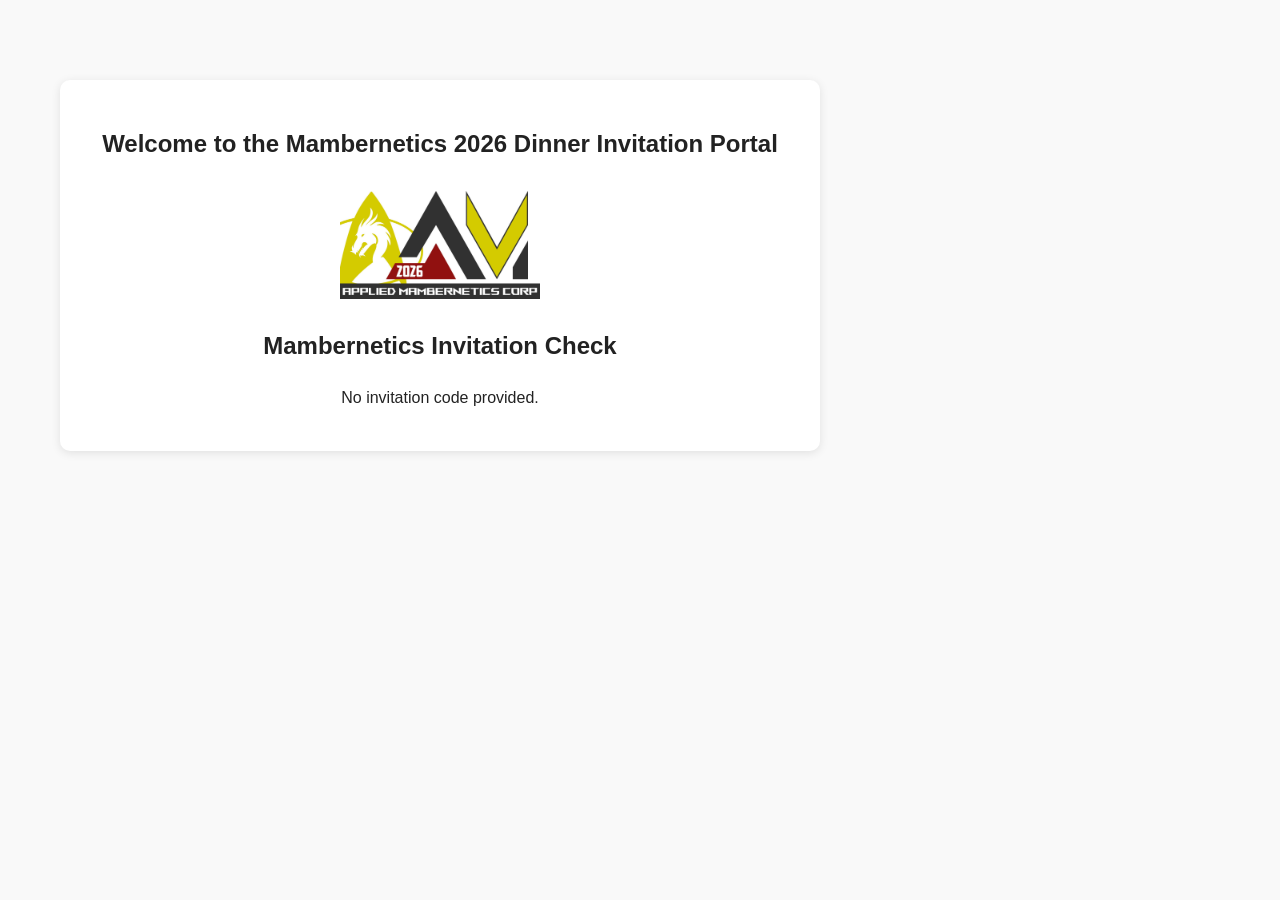
<file: index.html>
<!DOCTYPE html>
<html>
<head>
  <title>Mambernetics Invite Router</title>
  <link rel="icon" href="images/favicon.ico" type="image/x-icon"/>
  <link rel="stylesheet" href="styles.css">
</head>

<body style="font-family: Arial; text-align: center; margin-top: 80px;">
  <div class="container">

    <div class="card">

<h2>Welcome to the Mambernetics 2026 Dinner Invitation Portal</h2>  
<img src="images/logo.jpg" alt="Logo" style="max-width: 200px;">
  <h2>Mambernetics Invitation Check</h2>
  <p id="status">Loading...</p>
  
  </div>

  </div>
<script>

const DEBUG = false;

const formBaseUrl =
  "https://docs.google.com/forms/d/e/1FAIpQLSeDNLcKMmbQiuglu6eKyJZtPNrqDWbvDxGQ-BBvwXv3ro_XfA/viewform?usp=pp_url&entry.1068490562=";

/* =========================
   STATE
   ========================= */
let invites = {};
let code = "";

/* =========================
   1. INPUT PHASE
   ========================= */
function getCodeFromUrl() {
  const params = new URLSearchParams(window.location.search);
  return params.get("code");
}

/* =========================
   2. LOAD PHASE
   ========================= */
async function loadInvites() {
  try {
    const res = await fetch("invites.json?v=" + Date.now());
    invites = await res.json();

    runApp(); // ONLY runs AFTER data is ready

  } catch (err) {
    document.getElementById("status").innerText =
      "Failed to load invitation data.";
    console.error(err);
  }
}

/* =========================
   3. RUN PHASE (CORE LOGIC)
   ========================= */
function runApp() {

  const redirectDelay = DEBUG ? 8000 : 2000;

  const cleanCode = (getCodeFromUrl() || "").trim().toUpperCase();
  const invite = invites[cleanCode];

  if (DEBUG) {
    console.log("Code received:", cleanCode);
    console.log("Invite lookup result:", invite);
  }

  if (!cleanCode) {
    document.getElementById("status").innerText =
      "No invitation code provided.";
    return;
  }

  if (invite && invite.status === "active") {

    const finalUrl = formBaseUrl + encodeURIComponent(cleanCode);

    if (DEBUG) {
      document.getElementById("status").innerHTML =
        "Valid invite.<br><br>" +
        "Redirecting in " + (redirectDelay / 1000) + " seconds...";
    } else {
      document.getElementById("status").innerText =
        "Valid invite. Redirecting...";
    }

    setTimeout(() => {
      window.location.href = finalUrl;
    }, redirectDelay);

  } else {

    document.getElementById("status").innerText =
      "This invitation link appears invalid or expired.";
  }
}

/* =========================
   START APP (ONLY ENTRY POINT)
   ========================= */
loadInvites();

</script>

</body>
</html>
</file>
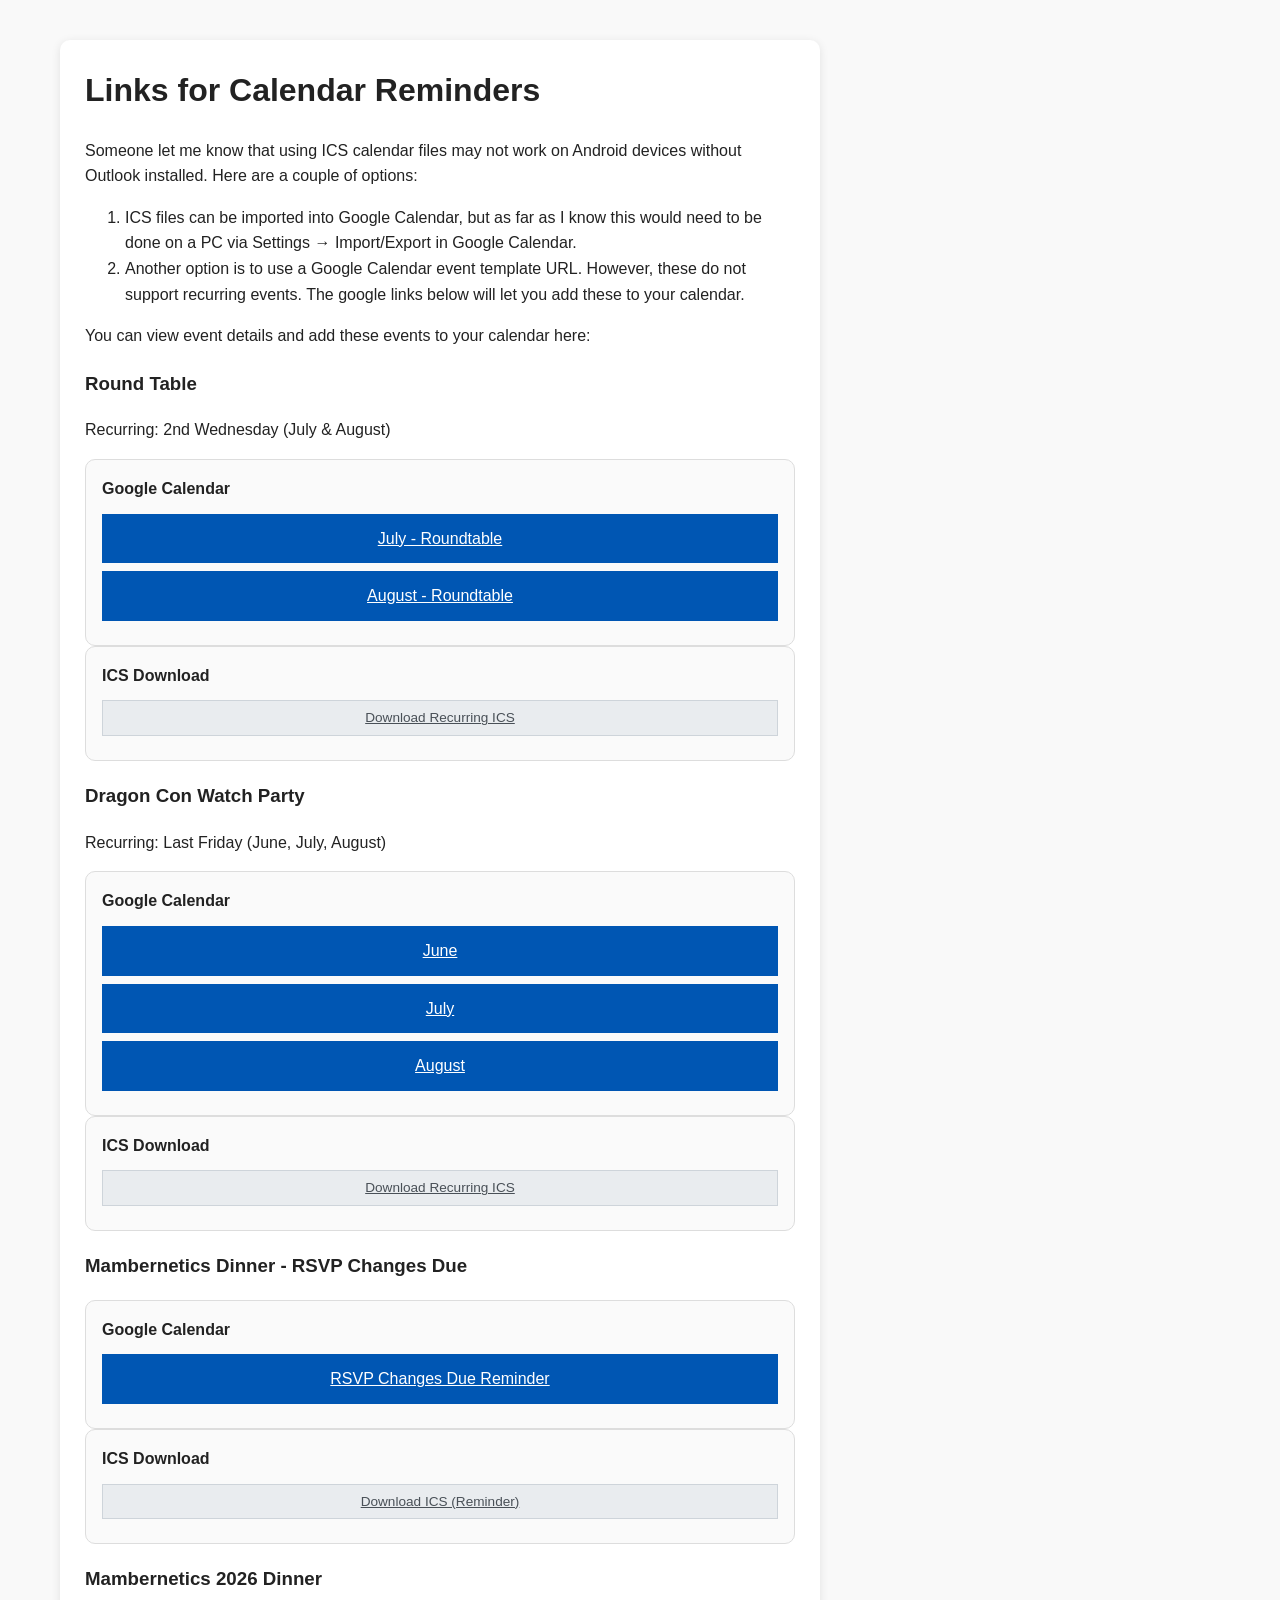
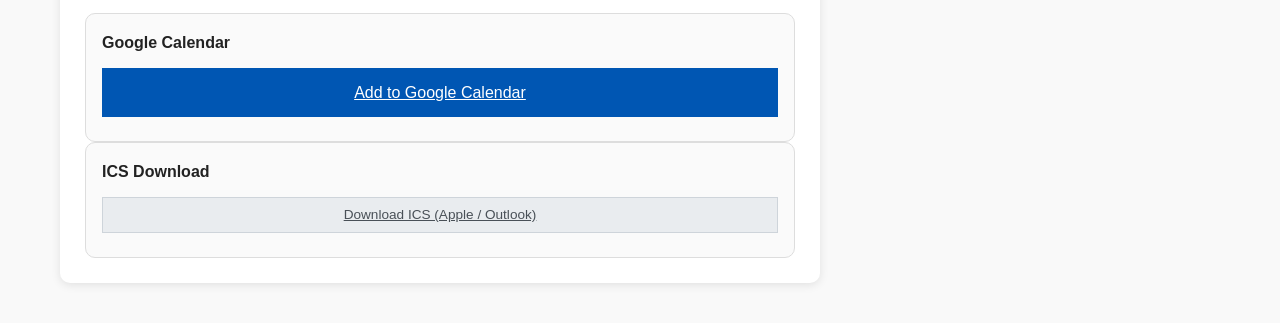
<file: 2026-mambernetics-invites.html>
<!DOCTYPE html>
<html lang="en">
<head>
  <meta charset="UTF-8">
  <meta name="viewport" content="width=device-width, initial-scale=1.0">
  <title>Mambernetics 2026 Calendar Reminders</title>

  <!-- Shared styles -->
  <link rel="stylesheet" href="styles.css">
</head>

<body class="rsvp-complete">

  <div class="container">

    <div class="card">

      <h1>Links for Calendar Reminders</h1>

<p>
  Someone let me know that using ICS calendar files may not work on Android devices without Outlook installed. Here are a couple of options:
</p>

<ol>
  <li>
    ICS files can be imported into Google Calendar, but as far as I know this would need to be done on a PC via Settings → Import/Export in Google Calendar.
  </li>
  <li>
    Another option is to use a Google Calendar event template URL. However, these do not support recurring events. The google links below will let you add these to your calendar.
  </li>
</ol>

      <p>
        You can view event details and add these events to your calendar here:
      </p>



<!-- =========================
     ROUND TABLE (RECURRING)
========================= -->

<div class="section">

  <h3>Round Table</h3>
  <p>Recurring: 2nd Wednesday (July & August)</p>

  <div class="calendar-grid">

    <!-- GOOGLE CARDS -->
    <div class="calendar-card">
      <h4>Google Calendar</h4>

      <a class="btn-primary btn-block"
         target="_blank"
         rel="noopener noreferrer"
         href="https://calendar.google.com/calendar/render?action=TEMPLATE&dates=20260709T003000Z%2F20260709T011500Z&details=As%20a%20way%20to%20gear%20up%20for%20Labor%20Day%20weekend%2C%20I%20will%20be%20planning%20to%20have%20an%20online%20discussion%20meeting%20to%20share%20information%20as%20well%0A%0APlease%20join%20the%20voice%20channel%20here%3A%20%0Ahttps%3A%2F%2Fdiscord.com%2Fchannels%2F590368740277747753%2F1228073980489891953%20%0A%0A%0A%0A%0A%0A%0A%0AThis%20will%20be%20done%20monthly%20on%20the%202nd%20Wednesday%20of%20each%20month%20and%20am%20asking%20for%20new%20folks%20to%20learn%20about%20what%20to%20expect%20as%20well%20as%20veterans%20to%20help%20share%20their%20experiences%20as%20well%20as%20staying%20informed.%0A%0ADo%20note%20that%20I%20plan%20on%20having%20a%20recording%20along%20with%20a%20transcription%20of%20the%20meeting%20available%20as%20well.&location=https://discord.com/channels/590368740277747753/1228073980489891953&text=Mambernetics%20Roundtable%20-%20July">
        July - Roundtable
      </a>

      <a class="btn-primary btn-block"
         target="_blank"
         rel="noopener noreferrer"
         href="https://calendar.google.com/calendar/render?action=TEMPLATE&dates=20260813T003000Z%2F20260813T003000Z&details=As%20a%20way%20to%20gear%20up%20for%20Labor%20Day%20weekend%2C%20I%20will%20be%20planning%20to%20have%20an%20online%20discussion%20meeting%20to%20share%20information%20as%20well%0A%0APlease%20join%20the%20voice%20channel%20here%3A%20%0Ahttps%3A%2F%2Fdiscord.com%2Fchannels%2F590368740277747753%2F1228073980489891953%20%0A%0AThis%20will%20be%20done%20monthly%20on%20the%202nd%20Wednesday%20of%20each%20month%20and%20am%20asking%20for%20new%20folks%20to%20learn%20about%20what%20to%20expect%20as%20well%20as%20veterans%20to%20help%20share%20their%20experiences%20as%20well%20as%20staying%20informed.%0A%0ADo%20note%20that%20I%20plan%20on%20having%20a%20recording%20along%20with%20a%20transcription%20of%20the%20meeting%20available%20as%20well.&location=https://discord.com/channels/590368740277747753/1228073980489891953&text=Mambernetics%20Roundtable%20-%20August">
        August - Roundtable
      </a>
    </div>

    <!-- ICS CARD -->
    <div class="calendar-card">
      <h4>ICS Download</h4>

      <a class="btn-secondary btn-block"
         href="https://invite.mambernetics.com/assets/mambernetics-roundtable.ics">
        Download Recurring ICS
      </a>

    </div>

  </div>
</div>

<!-- =========================
     WATCH PARTY (RECURRING)
========================= -->

<div class="section">

  <h3>Dragon Con Watch Party</h3>
  <p>Recurring: Last Friday (June, July, August)</p>

  <div class="calendar-grid">

    <div class="calendar-card">
      <h4>Google Calendar</h4>

      <a class="btn-primary btn-block"
         target="_blank"
         rel="noopener noreferrer"
	  href="https://calendar.google.com/calendar/render?action=TEMPLATE&dates=20260627T000000Z%2F20260813T010000Z&details=**UPDATED%20to%208PM%20EASTERN**%20I%20will%20be%20doing%20a%20monthly%20get%20together%20at%208PM%20Eastern%20once%20a%20month%20on%20the%20last%20Friday%20of%20the%20month.%20The%20main%20purpose%20of%20this%20is%20to%20expose%20folks%20to%20a%20variety%20of%20different%20things%20one%20might%20do%20at%20Dragon%20Con%20as%20well%20as%20get%20a%20vibe%20feeling%20and%20such%20by%20presenting%20a%20curated%20list%20of%20videos%20from%20DragonConTV%20and%20Youtube.%0AWhen%20I%20did%20this%20last%20time%2C%20the%20sound%20for%20this%20wasn%27t%20great%20in%20Discord%20so%20this%20time%20I%20am%20going%20to%20try%20in%20teams.%20Here%20is%20the%20link%3A%0Ahttps%3A%2F%2Fteams.microsoft.com%2Fmeet%2F29594567120815%3Fp%3DdhVJ9U2tDfLfxPLXUo&location=https%3A%2F%2Fteams.microsoft.com%2Fmeet%2F29594567120815%3Fp%3DdhVJ9U2tDfLfxPLXUo&text=Mambernetics%20Dragon%20Con%20Watch%20Party%20-%20June">June</a>
      <a class="btn-primary btn-block"
		target="_blank"
        rel="noopener noreferrer"
		href="https://calendar.google.com/calendar/render?action=TEMPLATE&dates=20260801T000000Z%2F20260813T010000Z&details=**UPDATED%20to%208PM%20EASTERN**%20I%20will%20be%20doing%20a%20monthly%20get%20together%20at%208PM%20Eastern%20once%20a%20month%20on%20the%20last%20Friday%20of%20the%20month.%20The%20main%20purpose%20of%20this%20is%20to%20expose%20folks%20to%20a%20variety%20of%20different%20things%20one%20might%20do%20at%20Dragon%20Con%20as%20well%20as%20get%20a%20vibe%20feeling%20and%20such%20by%20presenting%20a%20curated%20list%20of%20videos%20from%20DragonConTV%20and%20Youtube.%0AWhen%20I%20did%20this%20last%20time%2C%20the%20sound%20for%20this%20wasn%27t%20great%20in%20Discord%20so%20this%20time%20I%20am%20going%20to%20try%20in%20teams.%20Here%20is%20the%20link%3A%0Ahttps%3A%2F%2Fteams.microsoft.com%2Fmeet%2F29594567120815%3Fp%3DdhVJ9U2tDfLfxPLXUo&location=https%3A%2F%2Fteams.microsoft.com%2Fmeet%2F29594567120815%3Fp%3DdhVJ9U2tDfLfxPLXUo&text=Mambernetics%20Dragon%20Con%20Watch%20Party%20-%20July">July</a>
      <a class="btn-primary btn-block"
	  target="_blank"
	  rel="noopener noreferrer"
	  href="https://calendar.google.com/calendar/render?action=TEMPLATE&dates=20260829T000000Z%2F20260829T000000Z&details=**UPDATED%20to%208PM%20EASTERN**%20I%20will%20be%20doing%20a%20monthly%20get%20together%20at%208PM%20Eastern%20once%20a%20month%20on%20the%20last%20Friday%20of%20the%20month.%20The%20main%20purpose%20of%20this%20is%20to%20expose%20folks%20to%20a%20variety%20of%20different%20things%20one%20might%20do%20at%20Dragon%20Con%20as%20well%20as%20get%20a%20vibe%20feeling%20and%20such%20by%20presenting%20a%20curated%20list%20of%20videos%20from%20DragonConTV%20and%20Youtube.%0AWhen%20I%20did%20this%20last%20time%2C%20the%20sound%20for%20this%20wasn%27t%20great%20in%20Discord%20so%20this%20time%20I%20am%20going%20to%20try%20in%20teams.%20Here%20is%20the%20link%3A%0Ahttps%3A%2F%2Fteams.microsoft.com%2Fmeet%2F29594567120815%3Fp%3DdhVJ9U2tDfLfxPLXUo&location=https%3A%2F%2Fteams.microsoft.com%2Fmeet%2F29594567120815%3Fp%3DdhVJ9U2tDfLfxPLXUo&text=Mambernetics%20Dragon%20Con%20Watch%20Party%20-%20">August</a>

    </div>

    <div class="calendar-card">
      <h4>ICS Download</h4>

      <a class="btn-secondary btn-block"
         href="https://invite.mambernetics.com/assets/mambernetics-dragon-con-watch-party.ics">
        Download Recurring ICS
      </a>

    </div>

  </div>
</div>

<!-- =========================
     DINNER RSVP REMINDER
========================= -->


<div class="section">

  <h3>Mambernetics Dinner - RSVP Changes Due</h3>

  <div class="calendar-grid">

    <!-- GOOGLE -->
    <div class="calendar-card">
      <h4>Google Calendar</h4>

      <a class="btn-primary btn-block"
         target="_blank"
         rel="noopener noreferrer"
         href="https://calendar.google.com/calendar/render?action=TEMPLATE&dates=20260827T000000Z%2F20260827T000000Z&details=Final%20day%20to%20make%20changes%20to%20your%20Mambernetics%20Dinner%20RSVP%20is%20August%2027th.%0A%0AIf%20your%20attendance%2C%20guest%20count%2C%20meal%20selection%2C%20dietary%20needs%2C%20or%20other%20dinner-related%20details%20have%20changed%2C%20please%20update%20your%20RSVP%20or%20contact%20Scott%20today.%0A%0AWhile%20changes%20after%20the%2027th%20cannot%20be%20guaranteed%2C%20please%20still%20reach%20out%20if%20your%20plans%20change.%20Depending%20on%20circumstances%2C%20cancellations%2C%20or%20other%20adjustments%2C%20accommodations%20may%20still%20be%20possible%20and%2For%20appreciated.%0A%0ADinner%3A%0AThursday%2C%20September%203%2C%202026%0AMingling%3A%204%3A30%20PM%0ADinner%3A%205%3A00%20PM%0A%0ANeed%20to%20update%20your%20RSVP%3F%20Contact%20Scott%20using%20your%20preferred%20Mambernetics%20communication%20method%20or%20scott%40mambernetics.com%20as%20a%20last%20resort.&location=&text=%20Mambernetics%20Dinner%20-%20RSVP%20Changes%20Due">
        RSVP Changes Due Reminder
      </a>

    </div>

    <!-- ICS -->
    <div class="calendar-card">
      <h4>ICS Download</h4>

      <a class="btn-secondary btn-block"
         href="https://invite.mambernetics.com/assets/mambernetics-2026-rsvp-reminder.ics">
        Download ICS (Reminder)
      </a>

    </div>

  </div>
</div>

<!-- =========================
     MAIN DINNER EVENT
========================= -->

<div class="section">

  <h3>Mambernetics 2026 Dinner</h3>

  <div class="calendar-grid">

    <!-- GOOGLE -->
    <div class="calendar-card">
      <h4>Google Calendar</h4>

      <a class="btn-primary btn-block"
         target="_blank"
         rel="noopener noreferrer"
         href="https://calendar.google.com/calendar/render?action=TEMPLATE&dates=20260903T210000Z%2F20260904T000000Z&details=2nd%20Biennial%20Mambernetics%20Dinner.%20Please%20ensure%20RSVP%20is%20confirmed%20before%20relying%20on%20this%20calendar%20entry.%0A%0AWalking%20Directions%3A%0AFrom%20the%20northeast%20corner%20of%20Peachtree%20Center%20Ave%20NE%20%28the%20street%20between%20the%20Hyatt%20Regency%20Atlanta%20and%20Atlanta%20Marriott%20Marquis%29%20and%20Baker%20St%20NE%2C%20walk%20north%20on%20Peachtree%20Center%20Ave%20NE%20for%20approximately%20500%20feet.%0A%0AJust%20before%20reaching%20the%20historic%20red-brick%20basilica%20with%20twin%20towers%20and%20a%20large%20circular%20window%20on%20the%20right-hand%20side%20of%20the%20street%2C%20turn%20right%20into%20the%20parking%20lot%20entrance.%0A%0AContinue%20through%20the%20parking%20lot%20while%20keeping%20the%20fence%20on%20your%20left-hand%20side%20as%20the%20route%20bends%20around%20in%20a%20near%20U-turn%20toward%20the%20building%20entrance.%20The%20guard%20rail%20on%20your%20right%20will%20end%20directly%20at%20the%20entrance%20door%20leading%20into%20the%20Parish%20Hall.%0A%0ADay-Of%20Questions%20or%20Arrival%20Issues%3A%20904-274-2579&location=Parish%20Hall%20at%20Basilica%20of%20the%20Sacred%20Heart%20of%20Jesus%2C%20353%20Peachtree%20St%20NE%2C%20Atlanta%2C%20GA%2030308&text=Mambernetics%202026%20Dinner">
        Add to Google Calendar
      </a>

    </div>

    <!-- ICS -->
    <div class="calendar-card">
      <h4>ICS Download</h4>

      <a class="btn-secondary btn-block"
         href="https://invite.mambernetics.com/assets/mambernetics-2026-dinner.ics">
        Download ICS (Apple / Outlook)
      </a>

    </div>

  </div>
</div>


</body>
</html>
</file>
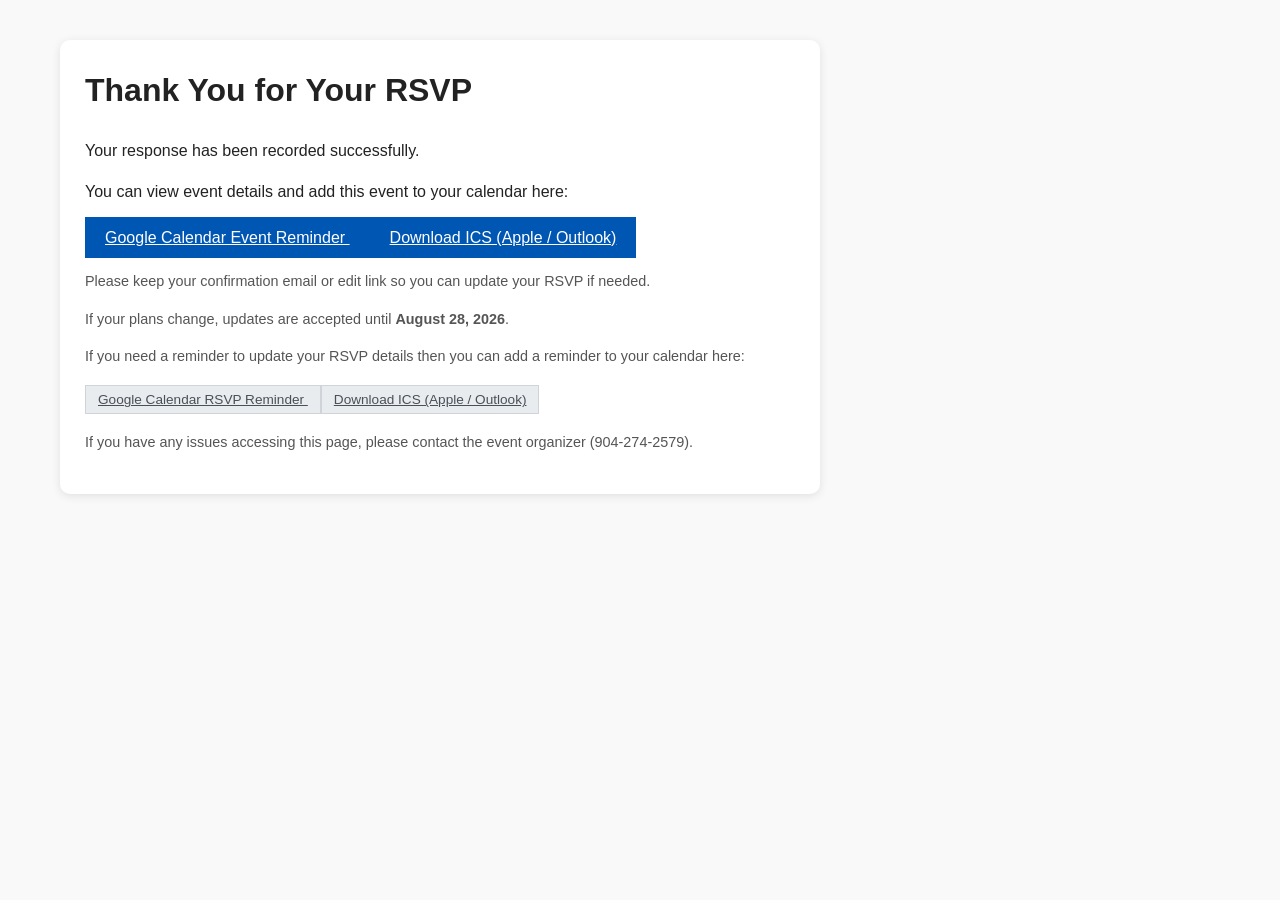
<file: rsvp-complete.html>
<!DOCTYPE html>
<html lang="en">
<head>
  <meta charset="UTF-8">
  <meta name="viewport" content="width=device-width, initial-scale=1.0">
  <title>RSVP Complete - Mambernetics 2026</title>

  <!-- Shared styles -->
  <link rel="stylesheet" href="styles.css">
</head>

<body class="rsvp-complete">

  <div class="container">

    <div class="card">

      <h1>Thank You for Your RSVP</h1>

      <p>
        Your response has been recorded successfully.
      </p>

      <p>
        You can view event details and add this event to your calendar here:
      </p>

      <!-- ACTION BUTTONS -->
      <div class="section">

        <a class="btn-primary"
		   target="_blank"
		   rel="noopener noreferrer"
           href="https://calendar.google.com/calendar/render?action=TEMPLATE&text=Mambernetics%202026%20Dinner&dates=20260903T164500/20260903T200000&location=Parish%20Hall%20at%20Basilica%20of%20the%20Sacred%20Heart%20of%20Jesus%2C%20353%20Peachtree%20St%20NE%2C%20Atlanta%2C%20GA%2030308&details=2nd%20Biennial%20Mambernetics%20Dinner.%20Please%20ensure%20RSVP%20is%20confirmed%20before%20relying%20on%20this%20calendar%20entry.%0A%0AWalking%20Directions%3A%0AFrom%20the%20northeast%20corner%20of%20Peachtree%20Center%20Ave%20NE%20(the%20street%20between%20the%20Hyatt%20Regency%20Atlanta%20and%20Atlanta%20Marriott%20Marquis)%20and%20Baker%20St%20NE%2C%20walk%20north%20on%20Peachtree%20Center%20Ave%20NE%20for%20approximately%20500%20feet.%0A%0AJust%20before%20reaching%20the%20historic%20red-brick%20basilica%20with%20twin%20towers%20and%20a%20large%20circular%20window%20on%20the%20right-hand%20side%20of%20the%20street%2C%20turn%20right%20into%20the%20parking%20lot%20entrance.%0A%0AContinue%20through%20the%20parking%20lot%20while%20keeping%20the%20fence%20on%20your%20left-hand%20side%20as%20the%20route%20bends%20around%20in%20a%20near%20U-turn%20toward%20the%20building%20entrance.%20The%20guard%20rail%20on%20your%20right%20will%20end%20directly%20at%20the%20entrance%20door%20leading%20into%20the%20Parish%20Hall.%0AVideo%20Instructions%3A%20https%3A%2F%2Fyoutube.com%2Fshorts%2F-jr5LgKLm9U%0A%0ADay-Of%20Coordination%20%2F%20Questions%3A%20904-274-2579">
          Google Calendar Event Reminder
        </a>
		
		
        <a class="btn-primary"
           href="/assets/mambernetics-2026-dinner.ics">
          Download ICS (Apple / Outlook)
        </a>

      </div>

      <!-- INFO SECTION -->
      <div class="section small">

        <p>
          Please keep your confirmation email or edit link so you can update your RSVP if needed.
        </p>

        <p>
          If your plans change, updates are accepted until <strong>August 28, 2026</strong>.
        </p>

      <p>
        If you need a reminder to update your RSVP details then you can add a reminder to your calendar here:
      </p>

      <!-- ACTION BUTTONS -->
      <div class="section">

        <a class="btn-secondary"
		   target="_blank"
		   rel="noopener noreferrer"
           href="https://calendar.google.com/calendar/render?action=TEMPLATE&dates=20260827T000000Z%2F20260827T000000Z&details=Final%20day%20to%20make%20changes%20to%20your%20Mambernetics%20Dinner%20RSVP%20is%20August%2027th.%0A%0AIf%20your%20attendance%2C%20guest%20count%2C%20meal%20selection%2C%20dietary%20needs%2C%20or%20other%20dinner-related%20details%20have%20changed%2C%20please%20update%20your%20RSVP%20or%20contact%20Scott%20today.%0A%0AWhile%20changes%20after%20the%2027th%20cannot%20be%20guaranteed%2C%20please%20still%20reach%20out%20if%20your%20plans%20change.%20Depending%20on%20circumstances%2C%20cancellations%2C%20or%20other%20adjustments%2C%20accommodations%20may%20still%20be%20possible%20and%2For%20appreciated.%0A%0ADinner%3A%0AThursday%2C%20September%203%2C%202026%0AMingling%3A%204%3A30%20PM%0ADinner%3A%205%3A00%20PM%0A%0ANeed%20to%20update%20your%20RSVP%3F%20Contact%20Scott%20using%20your%20preferred%20Mambernetics%20communication%20method%20or%20scott%40mambernetics.com%20as%20a%20last%20resort.&location=&text=Mambernetics%20Dinner%20-%20RSVP%20Changes%20Due">
          Google Calendar RSVP Reminder
        </a>

        <a class="btn-secondary"
           href="/assets/mambernetics-2026-rsvp-reminder.ics">
          Download ICS (Apple / Outlook)
        </a>

      </div>


      </div>

      <!-- SUPPORT SECTION -->
      <div class="section small">

        <p>
          If you have any issues accessing this page, please contact the event organizer (904-274-2579).
        </p>

      </div>

    </div>

  </div>

</body>
</html>
</file>
<file: styles.css>
body {
  font-family: Arial, sans-serif;
  margin: 40px;
  max-width: 800px;
  line-height: 1.6;
  background: #f9f9f9;
  color: #222;
}

.card {
  background: white;
  padding: 25px;
  border-radius: 10px;
  box-shadow: 0 2px 10px rgba(0,0,0,0.1);
}

h1 {
  margin-top: 0;
}

.btn {
  display: inline-block;
  margin: 10px 10px 0 0;
  padding: 12px 16px;
  background: #1a73e8;
  color: white;
  text-decoration: none;
  border-radius: 6px;
}

.btn:hover {
  background: #1557b0;
}

/* Main dinner calendar buttons */
.btn-primary {
    background-color: #0056b3;
    color: #ffffff;
    padding: 12px 20px;
    font-size: 1rem;
}

.btn-primary:hover {
    background-color: #004494;
}

/* Optional RSVP reminder buttons */
.btn-secondary {
    background-color: #e9ecef;
    color: #495057;
    border: 1px solid #ced4da;
    padding: 6px 12px;
    font-size: 0.85rem;
}

.btn-secondary:hover {
    background-color: #dde2e6;
}

.section {
  margin-top: 20px;
}

.small {
  font-size: 0.9em;
  color: #555;
}

.container {
  max-width: 800px;
  margin: 40px auto;
  padding: 0 20px;
}



/* layout for calendar grid like */

<style>
  .calendar-grid {
    display: grid;
    grid-template-columns: 1fr;
    gap: 16px;
  }

  @media (min-width: 768px) {
    .calendar-grid {
      grid-template-columns: 1fr 1fr;
      align-items: start;
    }
  }

  .calendar-card {
    border: 1px solid #ddd;
    border-radius: 10px;
    padding: 16px;
    background: #fafafa;

    /* 🔥 THIS is the important fix */
    overflow: hidden;
    box-sizing: border-box;
  }

  .calendar-card h4 {
    margin-top: 0;
    margin-bottom: 12px;
  }

  /* 🔥 HARD CONTAIN BUTTONS */
  .calendar-card a {
    display: block;
    width: 100%;
    box-sizing: border-box;
  }

  .btn-block {
    display: block;
    width: 100%;
    box-sizing: border-box;

    margin: 8px 0;
    text-align: center;
    white-space: normal; /* prevents long text overflow */
  }
</style>
</file>
